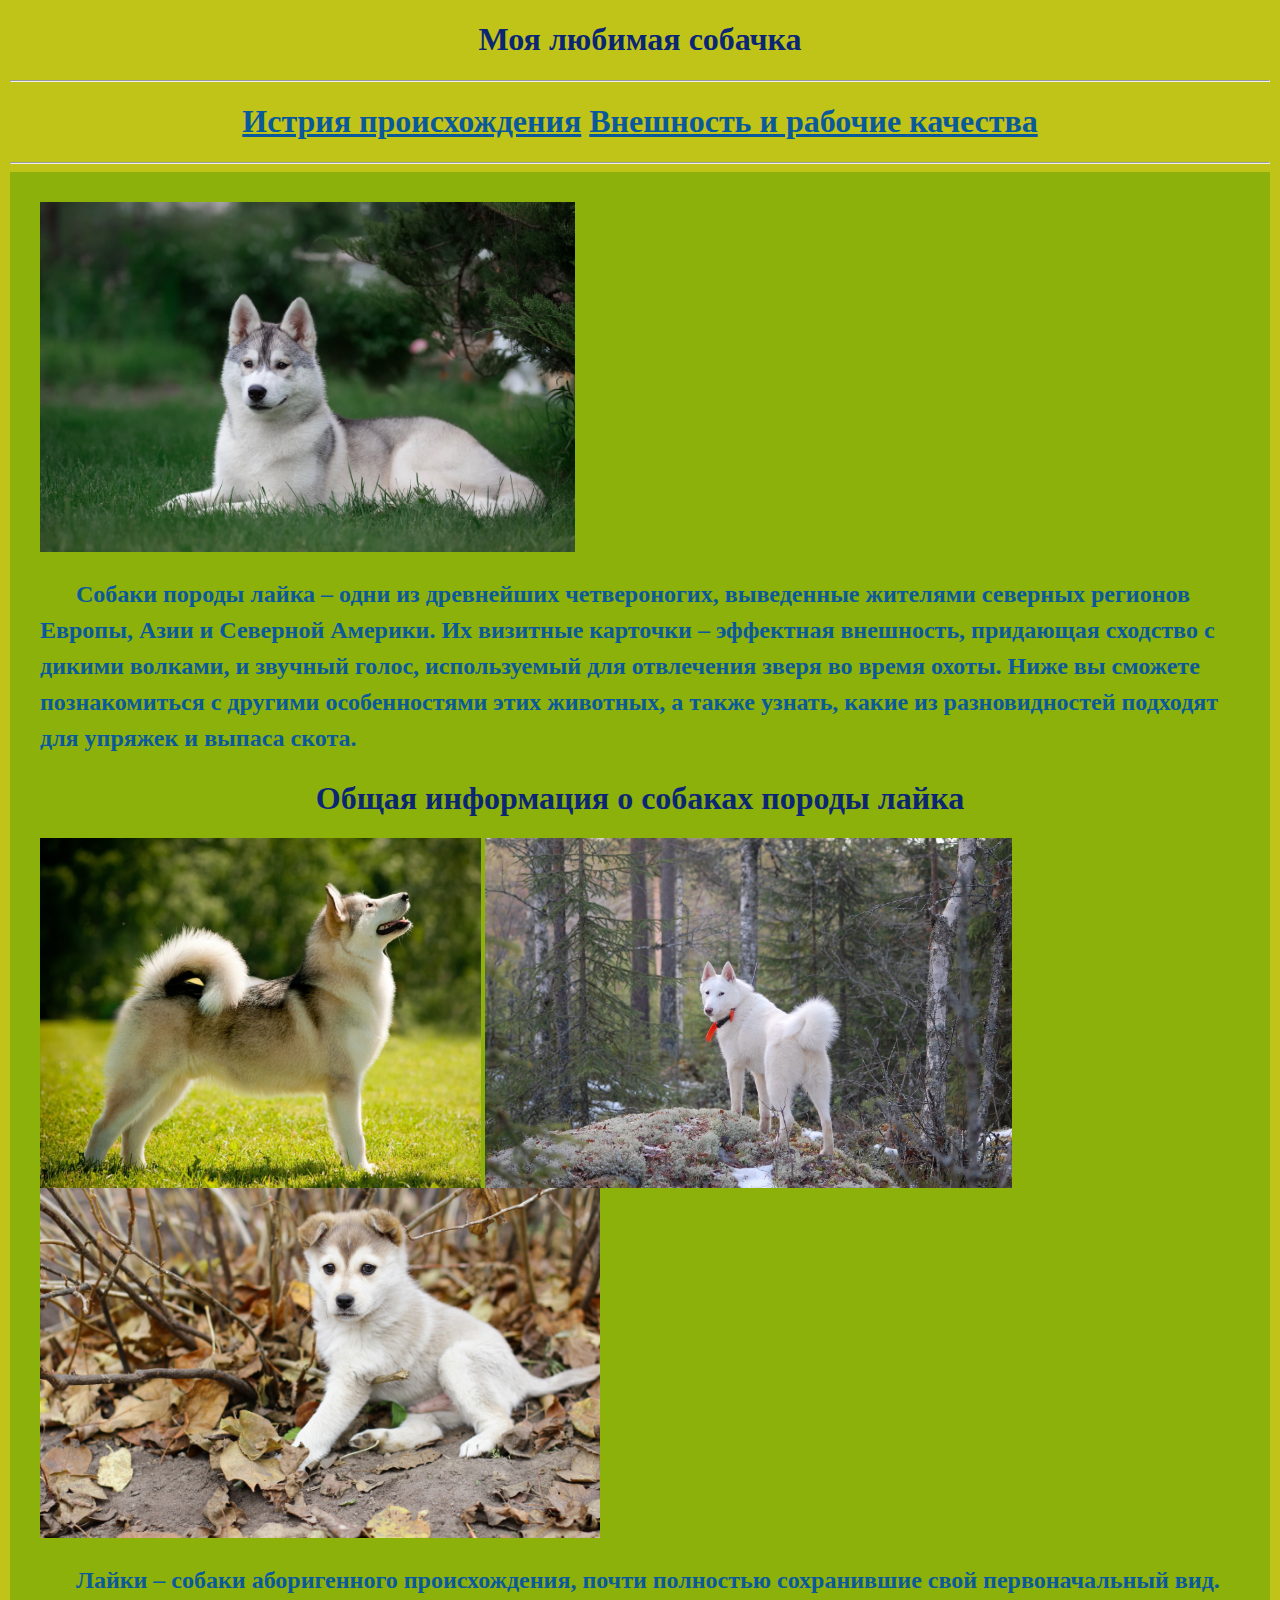
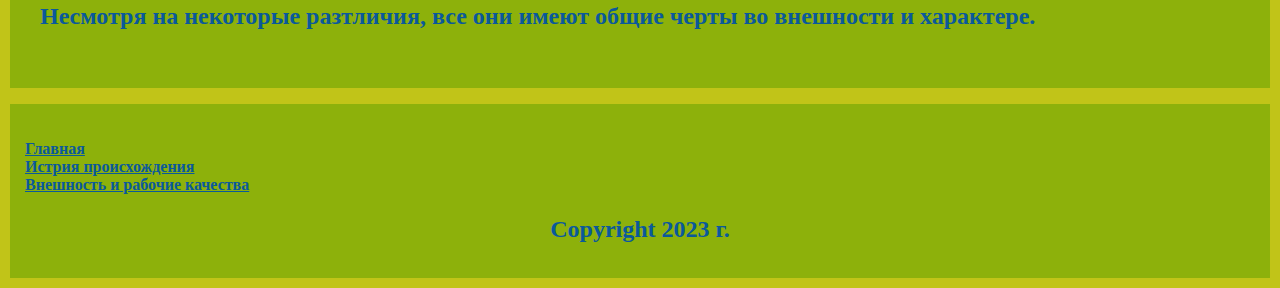
<file: First_site/index.html>
<!DOCTYPE html>
<html lang="ru">
    <head>
        <meta charset="UTF-8">
        <title>Моя собачка</title>
        <link rel="stylesheet" href="css/style.css">
    </head>
    <body>
        <h1>Моя любимая собачка</h1>
        <hr>
            <h1>
                <a href="history.html">Истрия происхождения</a> 
                <a href="about.html">Внешность и рабочие качества</a>
            </h1>
        <hr>
        <header>
            <img src="image/dog.jpg" alt="Собачка" height="350" align="center"><br>
            <h2>
                <p>
                    <front size="3"> Собаки породы лайка – одни из древнейших четвероногих, выведенные жителями северных регионов Европы, Азии и Северной Америки. Их визитные карточки – эффектная внешность, придающая сходство с дикими волками, и звучный голос, используемый для отвлечения зверя во время охоты. Ниже вы сможете познакомиться с другими особенностями этих животных, а также узнать, какие из разновидностей подходят для упряжек и выпаса скота.</front>
                </p>
            </h2>
            <h1>Общая информация о собаках породы лайка</h1>
            <img src="image/dog2.jpg" alt="Собачка" height="350" align="center">
            <img src="image/dog5.jpg" alt="Собачка" height="350" align="center">
            <img src="image/dog6.jpg" alt="Собачка" height="350" align="center">
            <h2>
                <p>
                    Лайки – собаки аборигенного происхождения, почти полностью сохранившие свой первоначальный вид. Несмотря на некоторые разтличия, все они имеют общие черты во внешности и характере.
                </p>
            </h2>
        </header>
        <p></p>
        <footer>
            <h4>
                <a href="index.html"> Главная </a><br>
                <a href="history.html"> Истрия происхождения </a><br>
                <a href="about.html"> Внешность и рабочие качества </a>
            </h4>
            <h2>
                <center>Copyright 2023 г.</center>
            </h2>
        </footer>
    </body>
</html>
</file>
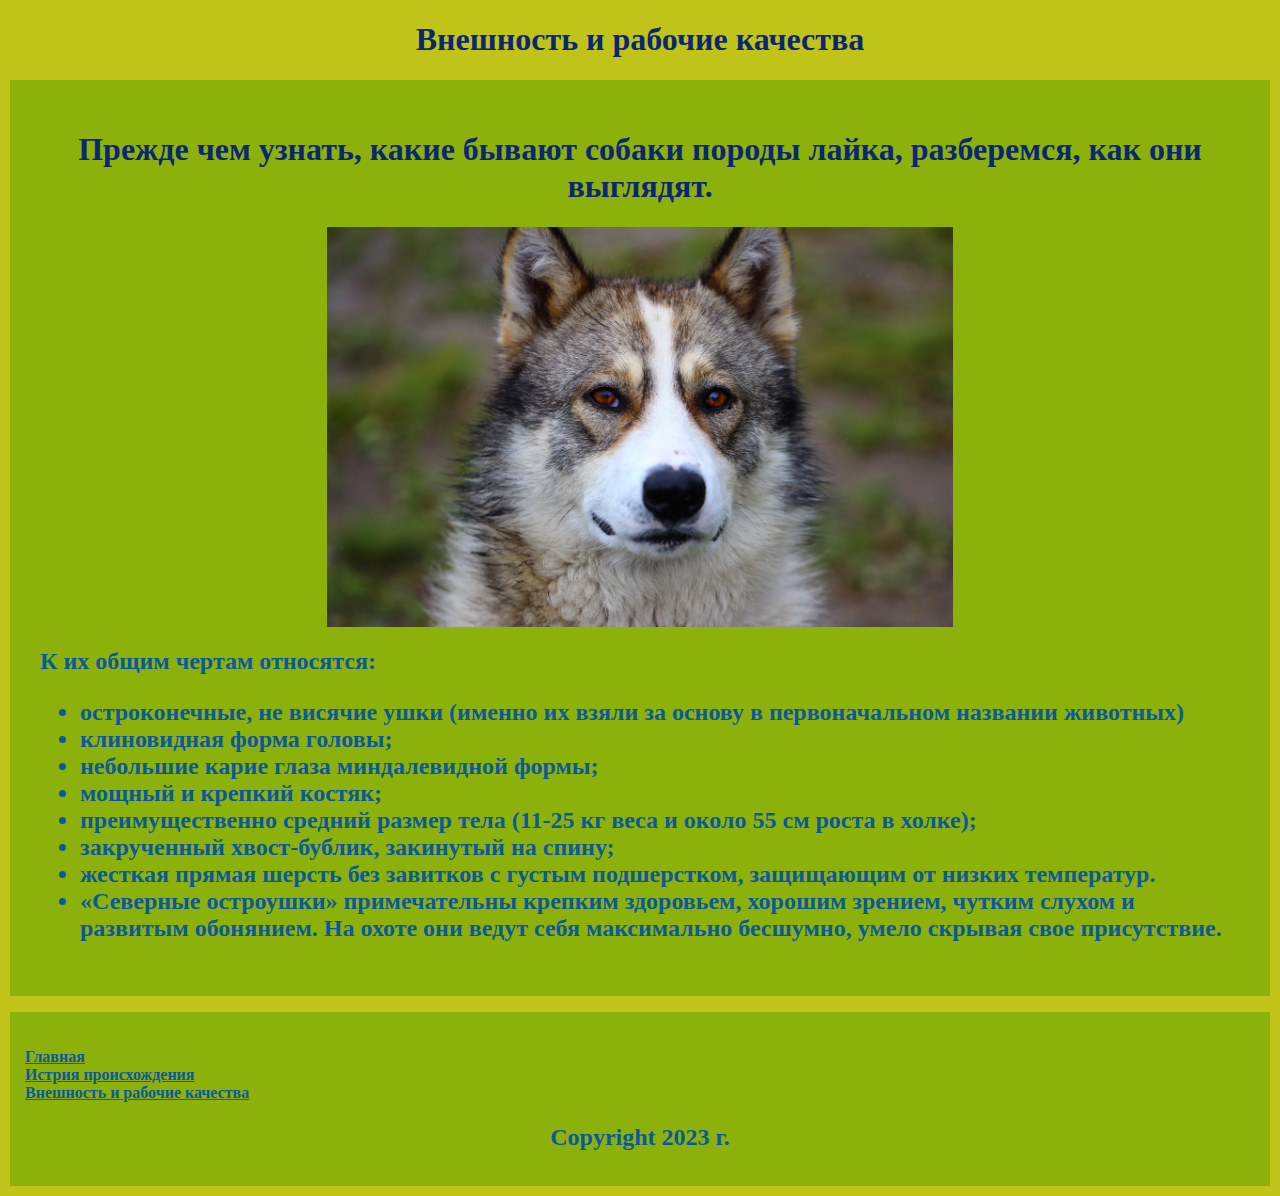
<file: First_site/about.html>
<!DOCTYPE html>
<html lang="ru">
    <head>
        <meta charset="UTF-8">
        <title>Внешность и рабочие качества</title>
        <link rel="stylesheet" href="css/style.css">
    </head>
    <body>
        <h1>Внешность и рабочие качества</h1>
        <header> 
            <h1>    Прежде чем узнать, какие бывают собаки породы лайка, разберемся, как они выглядят. <h1>
            <img src="image/dog4.jpg" alt="Собачка" height="400" align="center"><br>
            <h2>К их общим чертам относятся:
                <ul>
                    <li> остроконечные, не висячие ушки (именно их взяли за основу в первоначальном названии животных)</li>
                    <li> клиновидная форма головы;</li>
                    <li> небольшие карие глаза миндалевидной формы;</li>
                    <li> мощный и крепкий костяк;</li>
                    <li> преимущественно средний размер тела (11-25 кг веса и около 55 см роста в холке);</li>
                    <li> закрученный хвост-бублик, закинутый на спину;</li>
                    <li> жесткая прямая шерсть без завитков с густым подшерстком, защищающим от низких температур.</li>
                    <li> «Северные остроушки» примечательны крепким здоровьем, хорошим зрением, чутким слухом и развитым обонянием. На охоте они ведут себя максимально бесшумно, умело скрывая свое присутствие. </li>
                </ul>
            </h2>
        </header>
        <p></p>
        <footer>
            <h4>
                <a href="index.html"> Главная </a><br>
                <a href="history.html"> Истрия происхождения </a><br>
                <a href="about.html"> Внешность и рабочие качества </a>
            </h4>
            <h2>
                <center>Copyright 2023 г.</center>
            </h2>
        </footer>
    </body>
</html>
</file>
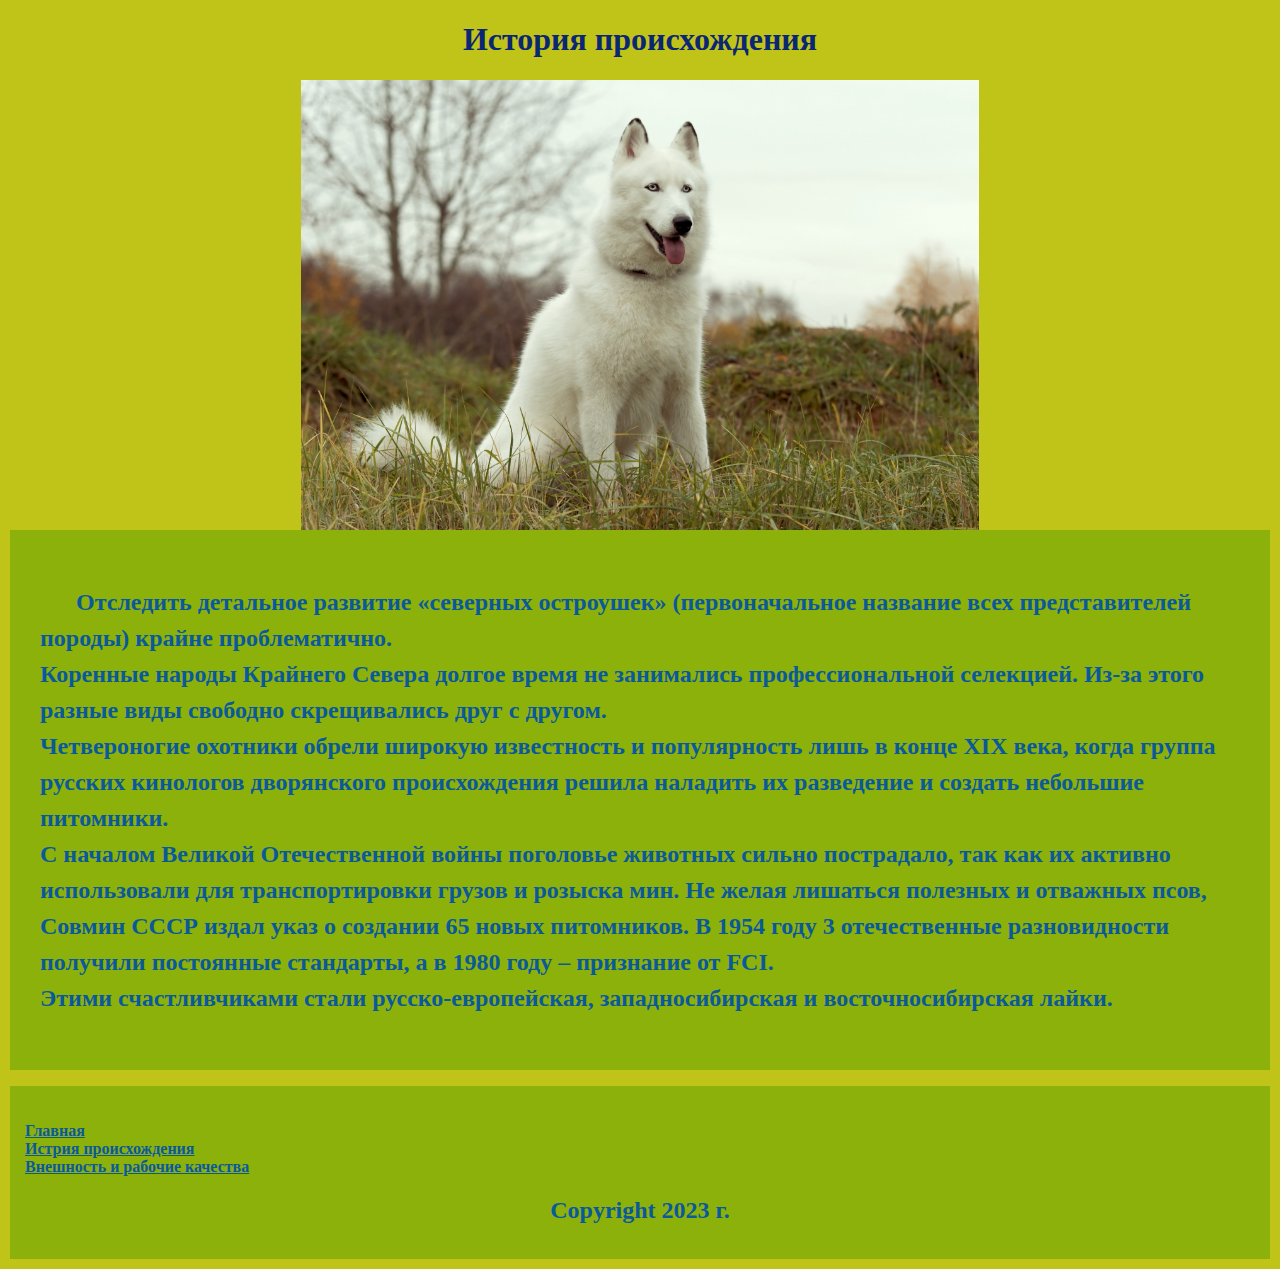
<file: First_site/history.html>
<!DOCTYPE html>
<html lang="ru">
    <head>
        <meta charset="UTF-8">
        <title>История происхождения</title>
        <link rel="stylesheet" href="css/style.css">
    </head>
    <body>
        <h1>История происхождения</h1>
        <img src="image/dog3.jpg" alt="Собачка" height="450" align="center"><br>
        <header>
            <h2>
                <p>  
                    Отследить детальное развитие «северных остроушек» (первоначальное название всех представителей породы) крайне проблематично. 
                    <br> Коренные народы Крайнего Севера долгое время не занимались профессиональной селекцией. Из-за этого разные виды свободно скрещивались друг с другом.
                    <br> Четвероногие охотники обрели широкую известность и популярность лишь в конце XIX века, когда группа русских кинологов дворянского происхождения решила наладить их разведение и создать небольшие питомники. 
                    <br> С началом Великой Отечественной войны поголовье животных сильно пострадало, так как их активно использовали для транспортировки грузов и розыска мин. Не желая лишаться полезных и отважных псов, Совмин СССР издал указ о создании 65 новых питомников.
                    В 1954 году 3 отечественные разновидности получили постоянные стандарты, а в 1980 году – признание от FCI. 
                    <br> Этими счастливчиками стали русско-европейская, западносибирская и восточносибирская лайки.
                </p>
            </h2>
        </header>
        <p></p>
        <footer>
            <h4>
                <a href="index.html"> Главная </a><br>
                <a href="history.html"> Истрия происхождения </a><br>
                <a href="about.html"> Внешность и рабочие качества </a>
            </h4>
            <h2>
                <center>Copyright 2023 г.</center>
            </h2>
        </footer>
    </body>
</html>
</file>
<file: First_site/css/style.css>
body{
    margin: 10px;
    text-align: center;
    background-color: rgb(193, 196, 24);
}

header{
    background: rgb(141, 177, 11);
    text-align: left;
    margin: 10px;
    width: auto;
    margin: 0 auto;
    padding: 30px;
}

p{
    color: rgb(10, 89, 155);
    text-align: left;
    line-height: 1.5;
    padding-bottom: 0cap;
    text-indent: 3ch;
    font-variant-position: normal;
}

a{
    color: rgb(10, 89, 155);

}

a hover{
    color: rgb(143, 8, 98);

}


h1{
    text-align: center;
    color: rgb(11, 39, 116);
}

h2{
    color: rgb(10, 89, 155);
    text-align: left;
}

h4{
    color: rgb(10, 89, 155);
    text-align: left;
}

footer{
    text-align: right;
    background: rgb(141, 177, 11);
    padding: 15px;
}
</file>
